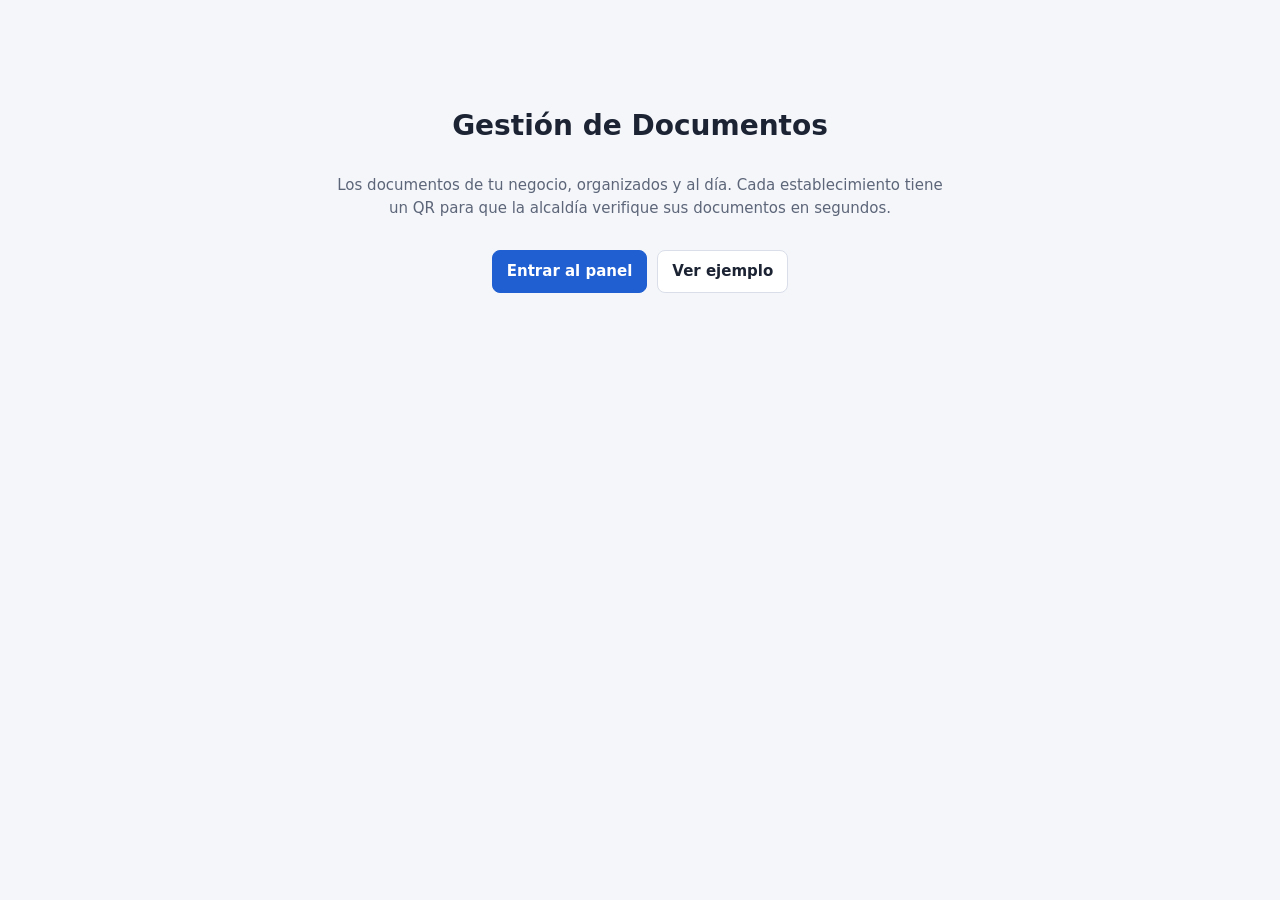
<file: index.html>
<!doctype html>
<html lang="es">
<head>
  <meta charset="utf-8">
  <meta name="viewport" content="width=device-width, initial-scale=1">
  <title>{brand}</title>
  <link rel="stylesheet" href="css/styles.css">
</head>
<body>
  <main class="publica" style="padding-top:12vh;text-align:center">
    <h1 data-brand style="font-size:28px"></h1>
    <p class="muted">Los documentos de tu negocio, organizados y al día. Cada establecimiento tiene un QR para que la alcaldía verifique sus documentos en segundos.</p>
    <div style="display:flex;gap:10px;justify-content:center;flex-wrap:wrap">
      <a class="boton principal" href="admin.html">Entrar al panel</a>
      <a class="boton" href="negocio.html?c=demo">Ver ejemplo</a>
    </div>
  </main>
  <script src="js/config.js"></script>
  <script src="js/comun.js"></script>
</body>
</html>
</file>
<file: css/styles.css>
:root {
  color-scheme: light;
  --bg: #f4f6fa;
  --panel: #ffffff;
  --panel-2: #eef1f6;
  --line: #d9dee8;
  --text: #1c2333;
  --muted: #5d6679;
  --primary: #1f5fd1;
  --primary-text: #ffffff;
  --ok: #1e7a46;
  --ok-bg: #e3f4ea;
  --warn: #9a6200;
  --warn-bg: #fdf1d8;
  --bad: #b3261e;
  --bad-bg: #fbe5e3;
  --none: #4d5566;
  --none-bg: #eceef2;
  --shadow: 0 1px 2px #1c233314, 0 6px 20px #1c23330d;
  --radius: 10px;
}

@media (prefers-color-scheme: dark) {
  :root {
    color-scheme: dark;
    --bg: #11151d;
    --panel: #1a1f2a;
    --panel-2: #222836;
    --line: #2e3545;
    --text: #e8ebf2;
    --muted: #9aa3b5;
    --primary: #5b8ff0;
    --primary-text: #0d1220;
    --ok: #6fd39a;
    --ok-bg: #173325;
    --warn: #f0c060;
    --warn-bg: #3a2e14;
    --bad: #f28b82;
    --bad-bg: #3d1d1b;
    --none: #b7bfcd;
    --none-bg: #262c39;
    --shadow: 0 1px 2px #0006, 0 6px 20px #0004;
  }
}

* { box-sizing: border-box; }
body {
  margin: 0;
  background: var(--bg);
  color: var(--text);
  font: 15px/1.5 system-ui, -apple-system, "Segoe UI", Roboto, sans-serif;
}
h1, h2, h3 { margin: 0; line-height: 1.25; }
a { color: var(--primary); }
[hidden] { display: none !important; }

.boton {
  display: inline-flex; align-items: center; justify-content: center; gap: 6px;
  padding: 9px 14px; border: 1px solid var(--line); border-radius: 8px;
  background: var(--panel); color: var(--text); font: inherit; font-weight: 600;
  text-decoration: none; cursor: pointer;
}
.boton:hover { border-color: var(--primary); }
.boton.principal { background: var(--primary); border-color: var(--primary); color: var(--primary-text); }
.boton.peligro { color: var(--bad); }
.boton.chico { padding: 5px 9px; font-size: 13px; }
.boton:disabled { opacity: .6; cursor: wait; }

.campo { display: grid; gap: 4px; font-size: 13px; font-weight: 600; color: var(--muted); }
.campo input, .campo textarea, .campo select {
  width: 100%; padding: 9px 10px; border: 1px solid var(--line); border-radius: 8px;
  background: var(--panel); color: var(--text); font: inherit; font-weight: 400;
}
.campo input:focus, .campo textarea:focus { outline: 2px solid var(--primary); outline-offset: 1px; }

.tarjeta { background: var(--panel); border: 1px solid var(--line); border-radius: var(--radius); box-shadow: var(--shadow); }

.estado {
  display: inline-block; padding: 2px 9px; border-radius: 999px;
  font-size: 12px; font-weight: 700; white-space: nowrap;
}
.estado-vigente { color: var(--ok); background: var(--ok-bg); }
.estado-por_vencer { color: var(--warn); background: var(--warn-bg); }
.estado-vencido { color: var(--bad); background: var(--bad-bg); }
.estado-no_vence { color: var(--none); background: var(--none-bg); }

.aviso { padding: 12px 14px; border-radius: 8px; background: var(--warn-bg); color: var(--warn); font-weight: 600; }
.error { color: var(--bad); font-weight: 600; min-height: 1.5em; }
.muted { color: var(--muted); }

/* ---------- Panel de administración ---------- */
.barra {
  display: flex; align-items: center; justify-content: space-between; gap: 12px;
  padding: 12px 20px; background: var(--panel); border-bottom: 1px solid var(--line);
}
.marca { font-weight: 800; font-size: 17px; }
.marca small { display: block; font-weight: 500; font-size: 12px; color: var(--muted); }
.barra-usuario { display: flex; align-items: center; gap: 10px; font-size: 13px; color: var(--muted); }

.login { max-width: 380px; margin: 10vh auto; padding: 28px; display: grid; gap: 14px; }

.app { display: grid; grid-template-columns: 300px 1fr; min-height: calc(100vh - 61px); }
.lateral { border-right: 1px solid var(--line); background: var(--panel); padding: 16px; display: grid; gap: 12px; align-content: start; }
.lista { list-style: none; margin: 0; padding: 0; display: grid; gap: 4px; }
.lista button {
  width: 100%; display: flex; justify-content: space-between; align-items: center; gap: 8px;
  padding: 10px; border: 1px solid transparent; border-radius: 8px; background: none;
  color: var(--text); font: inherit; text-align: left; cursor: pointer;
}
.lista button:hover { background: var(--panel-2); }
.lista button.activo { background: var(--panel-2); border-color: var(--line); font-weight: 700; }

.contenido { padding: 24px; display: grid; gap: 18px; align-content: start; min-width: 0; }
.resumen { display: grid; grid-template-columns: repeat(4, 1fr); gap: 12px; }
.cifra { padding: 14px 16px; }
.cifra strong { display: block; font-size: 26px; }
.cifra span { font-size: 13px; color: var(--muted); }

.seccion { padding: 18px; display: grid; gap: 14px; }
.seccion-cabeza { display: flex; justify-content: space-between; align-items: center; gap: 12px; flex-wrap: wrap; }

.detalle { display: grid; grid-template-columns: 1fr 240px; gap: 18px; align-items: start; }
.datos { display: grid; grid-template-columns: repeat(auto-fit, minmax(180px, 1fr)); gap: 10px 18px; margin: 0; }
.datos dt { font-size: 12px; color: var(--muted); font-weight: 600; }
.datos dd { margin: 0; }

.tabla-envoltura { overflow-x: auto; }
table { width: 100%; border-collapse: collapse; }
th, td { padding: 10px 8px; border-bottom: 1px solid var(--line); text-align: left; vertical-align: middle; }
th { font-size: 12px; color: var(--muted); font-weight: 700; text-transform: uppercase; letter-spacing: .03em; }
td .acciones { display: flex; gap: 6px; flex-wrap: wrap; }

.tarjeta-qr { padding: 18px; text-align: center; display: grid; gap: 10px; justify-items: center; }
.tarjeta-qr .qr { padding: 10px; background: #fff; border-radius: 8px; }
.tarjeta-qr .qr img, .tarjeta-qr .qr canvas { display: block; }
.tarjeta-qr p { margin: 0; font-size: 13px; color: var(--muted); }

dialog { width: min(520px, calc(100% - 32px)); padding: 0; border: 1px solid var(--line); border-radius: 12px; background: var(--panel); color: var(--text); box-shadow: var(--shadow); }
dialog::backdrop { background: #0008; }
dialog form { padding: 22px; display: grid; gap: 12px; }
.fila { display: grid; grid-template-columns: 1fr 1fr; gap: 12px; }
.botones { display: flex; justify-content: flex-end; gap: 8px; margin-top: 6px; }

@media (max-width: 860px) {
  .app { grid-template-columns: 1fr; }
  .lateral { border-right: 0; border-bottom: 1px solid var(--line); }
  .detalle { grid-template-columns: 1fr; }
  .resumen { grid-template-columns: repeat(2, 1fr); }
  .contenido { padding: 16px; }
  .fila { grid-template-columns: 1fr; }
}

/* ---------- Página pública (QR) ---------- */
.publica { max-width: 640px; margin: 0 auto; padding: 20px 16px 40px; display: grid; gap: 16px; }
.publica-cabeza { text-align: center; padding-top: 8px; }
.publica-cabeza .marca { font-size: 15px; color: var(--muted); }
.banner { padding: 18px; border-radius: var(--radius); text-align: center; font-weight: 800; font-size: 18px; }
.banner small { display: block; font-weight: 500; font-size: 14px; margin-top: 4px; }
.banner-vigente, .banner-no_vence { color: var(--ok); background: var(--ok-bg); }
.banner-por_vencer { color: var(--warn); background: var(--warn-bg); }
.banner-vencido { color: var(--bad); background: var(--bad-bg); }
.negocio-publico { padding: 18px; text-align: center; display: grid; gap: 4px; }
.negocio-publico h1 { font-size: 24px; }
.docs-publicos { list-style: none; margin: 0; padding: 0; }
.docs-publicos li { display: flex; justify-content: space-between; align-items: center; gap: 12px; padding: 14px 16px; border-bottom: 1px solid var(--line); }
.docs-publicos li:last-child { border-bottom: 0; }
.docs-publicos strong { display: block; }
.docs-publicos span.muted { font-size: 13px; }
.pie { font-size: 12px; color: var(--muted); text-align: center; }
.simulacion { border-style: dashed; }
.simulacion td input[type="date"] { font: inherit; padding: 6px 8px; border: 1px solid var(--line); border-radius: 8px; background: var(--panel); color: var(--text); max-width: 100%; }
.simulacion td label { display: flex; gap: 6px; align-items: center; font-size: 12px; color: var(--muted); white-space: nowrap; }
.sim-agregar { display: grid; grid-template-columns: 1fr 160px auto; gap: 10px; align-items: end; }
.sim-atajos { display: flex; gap: 8px; flex-wrap: wrap; }
@media (max-width: 560px) {
  .sim-agregar { grid-template-columns: 1fr; }
  .simulacion table, .simulacion tbody { display: block; }
  .simulacion tr { display: grid; grid-template-columns: 1fr auto auto; gap: 8px; align-items: center; padding: 10px 0; border-bottom: 1px solid var(--line); }
  .simulacion td { border: 0; padding: 0; min-width: 0; }
  .simulacion td:first-child { grid-column: 1 / -1; }
  .simulacion td input[type="date"] { width: 100%; }
}

.zona-impresion { display: none; }

@media print {
  body { background: #fff; }
  body > *:not(.zona-impresion) { display: none !important; }
  .zona-impresion { display: block !important; }
  .zona-impresion .tarjeta-qr { box-shadow: none; border: 2px solid #000; color: #000; width: 9cm; margin: 2cm auto; }
  .zona-impresion .tarjeta-qr p { color: #000; }
}
</file>
